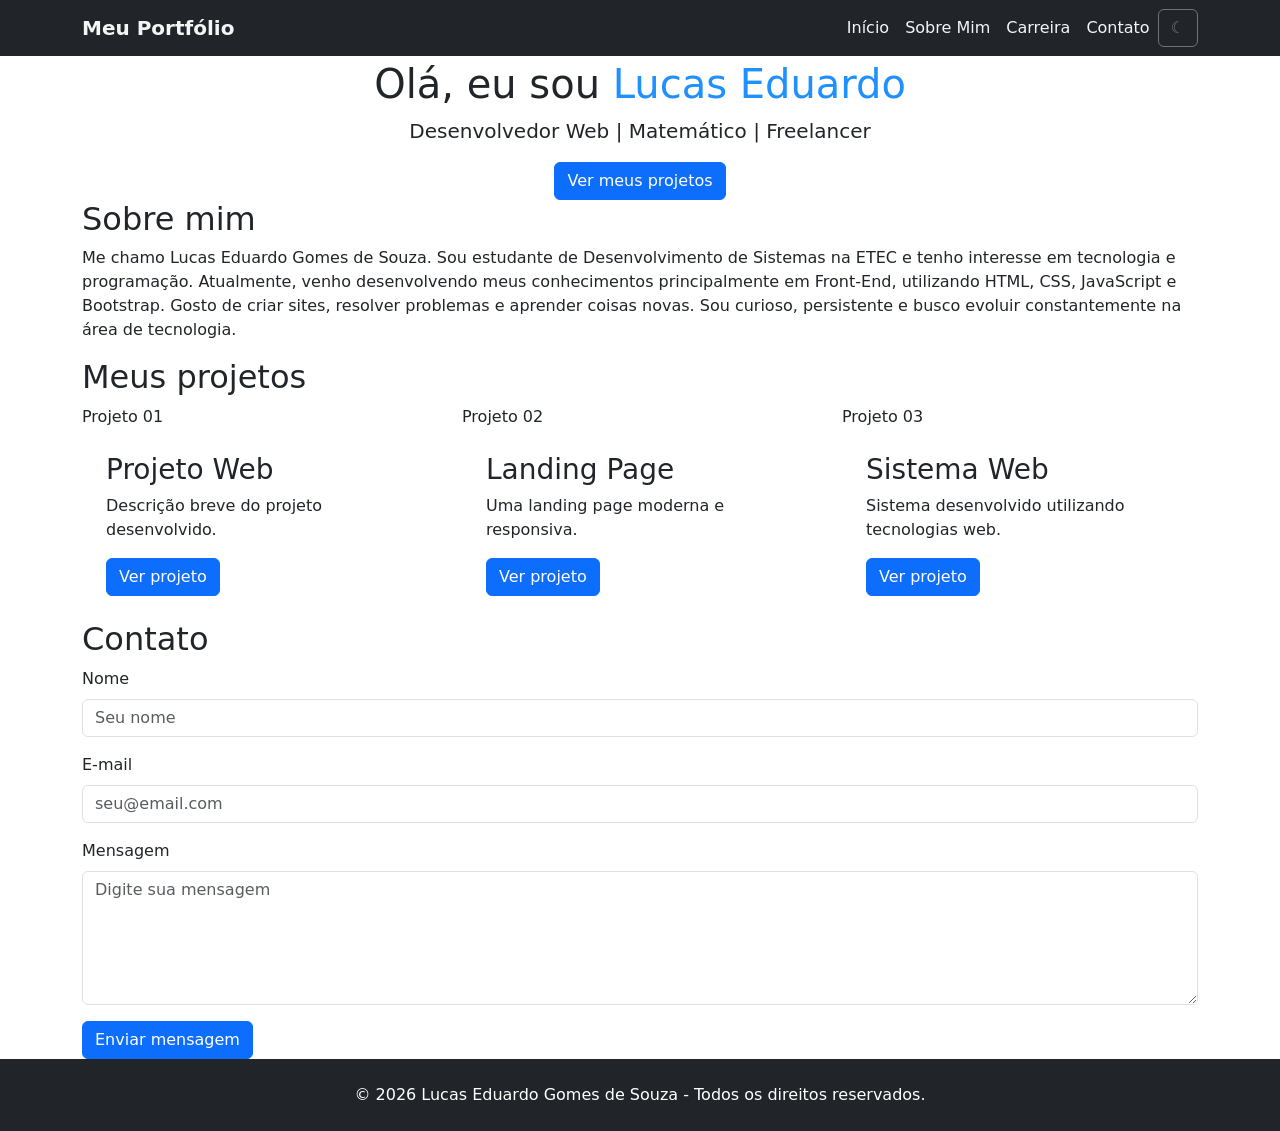
<file: index.html>
<!DOCTYPE html>
<html lang="pt-br">
<head>
    <meta charset="UTF-8">
    <meta name="viewport" content="width=device-width, initial-scale=1.0">
    <title>Lucs Eduardo | Portfolio</title>
    <link rel="stylesheet" href="CSS/style.css">
    <link href="https://cdn.jsdelivr.net/npm/bootstrap@5.3.8/dist/css/bootstrap.min.css" rel="stylesheet" integrity="sha384-sRIl4kxILFvY47J16cr9ZwB07vP4J8+LH7qKQnuqkuIAvNWLzeN8tE5YBujZqJLB" crossorigin="anonymous">
    <link rel="stylesheet" href="https://cdn.jsdelivr.net/npm/bootstrap-icons@1.13.1/font/bootstrap-icons.min.css">
    <script src="https://cdn.jsdelivr.net/npm/bootstrap@5.3.8/dist/js/bootstrap.bundle.min.js" integrity="sha384-FKyoEForCGlyvwx9Hj09JcYn3nv7wiPVlz7YYwJrWVcXK/BmnVDxM+D2scQbITxI" crossorigin="anonymous"></script>
    <script src="JS/script.js" defer></script>
</head>
<body>
 
<nav class="navbar navbar-expand-lg navbar-dark bg-dark fixed-top">
        <div class="container">
            <a class="navbar-brand fw-bold" href="index.html">Meu Portfólio</a>
    
            <div class="d-flex align-items-center gap-2 ms-auto order-lg-2">
                <button class="btn btn-outline-secondary" id="tema" type="button" aria-label="Ativar modo escuro">☾</button>
    
                <button class="navbar-toggler" type="button" data-bs-toggle="collapse" data-bs-target="#navbarNav" aria-controls="navbarNav" aria-expanded="false" aria-label="Abrir menu">
                    <span class="navbar-toggler-icon"></span>
                </button>
            </div>
    
            <div class="collapse navbar-collapse order-lg-1" id="navbarNav">
                <ul class="navbar-nav ms-auto">
                    <li class="nav-item">
                        <a class="nav-link" href="index.html">Início</a>
                    </li>
                    <li class="nav-item">
                        <a class="nav-link" href="sobremim.html">Sobre Mim</a>
                    </li>
                    <li class="nav-item">
                        <a class="nav-link" href="carreira.html">Carreira</a>
                    </li>
                    <li class="nav-item">
                        <a class="nav-link" href="contato.html">Contato</a>
                    </li>
                </ul>
            </div>
        </div>
</nav>

<section id="inicio" class="hero">
    <div class="container text-center">
        <h1>Olá, eu sou <span id="nmLucas">Lucas Eduardo</span></h1>
        <p class="lead">Desenvolvedor Web | Matemático | Freelancer</p>
        <a href="projetos.html" class="btn btn-primary">Ver meus projetos</a>
    </div>
</section>

<section id="sobre" class="section">
    <div class="container">
        <h2 class="section-title">Sobre mim</h2>

        <div class="box">
            <p>
               Me chamo Lucas Eduardo Gomes de Souza. Sou estudante de Desenvolvimento de Sistemas na ETEC e tenho interesse em tecnologia e programação. Atualmente, venho desenvolvendo meus conhecimentos principalmente em Front-End, utilizando HTML, CSS, JavaScript e Bootstrap.
Gosto de criar sites, resolver problemas e aprender coisas novas. Sou curioso, persistente e busco evoluir constantemente na área de tecnologia.
            </p>
        </div>
    </div>
</section>

<section id="projetos" class="section">
    <div class="container">
        <h2 class="section-title">Meus projetos</h2>

        <div class="row g-4">
            <div class="col-md-4">
                <div class="project-box">
                    <div class="project-image">
                        Projeto 01
                    </div>

                    <div class="p-4">
                        <h3>Projeto Web</h3>
                        <p>Descrição breve do projeto desenvolvido.</p>
                        <a href="#" class="btn btn-primary">Ver projeto</a>
                    </div>
                </div>
            </div>

            <div class="col-md-4">
                <div class="project-box">
                    <div class="project-image">
                        Projeto 02
                    </div>

                    <div class="p-4">
                        <h3>Landing Page</h3>
                        <p>Uma landing page moderna e responsiva.</p>
                        <a href="#" class="btn btn-primary">Ver projeto</a>
                    </div>
                </div>
            </div>

            <div class="col-md-4">
                <div class="project-box">
                    <div class="project-image">
                        Projeto 03
                    </div>

                    <div class="p-4">
                        <h3>Sistema Web</h3>
                        <p>Sistema desenvolvido utilizando tecnologias web.</p>
                        <a href="#" class="btn btn-primary">Ver projeto</a>
                    </div>
                </div>
            </div>
        </div>
    </div>
</section>

<section id="contato" class="section">
    <div class="container">
        <h2 class="section-title">Contato</h2>

        <div class="box">
            <form>
                <div class="mb-3">
                    <label for="nome" class="form-label">Nome</label>
                    <input type="text" id="nome" name="nome" class="form-control" placeholder="Seu nome">
                </div>

                <div class="mb-3">
                    <label for="email" class="form-label">E-mail</label>
                    <input type="email" id="email" class="form-control" placeholder="seu@email.com">
                </div>

                <div class="mb-3">
                    <label for="mensagem" class="form-label">Mensagem</label>
                    <textarea id="mensagem" class="form-control" rows="5" placeholder="Digite sua mensagem"></textarea>
                </div>

                <button type="submit" class="btn btn-primary">
                    Enviar mensagem
                </button>
            </form>
        </div>
    </div>
</section>

<footer class="bg-dark text-white text-center py-4">
    <p class="mb-0">© 2026 Lucas Eduardo Gomes de Souza - Todos os direitos reservados.</p>
</footer>
 


</body>
</html>
</file>
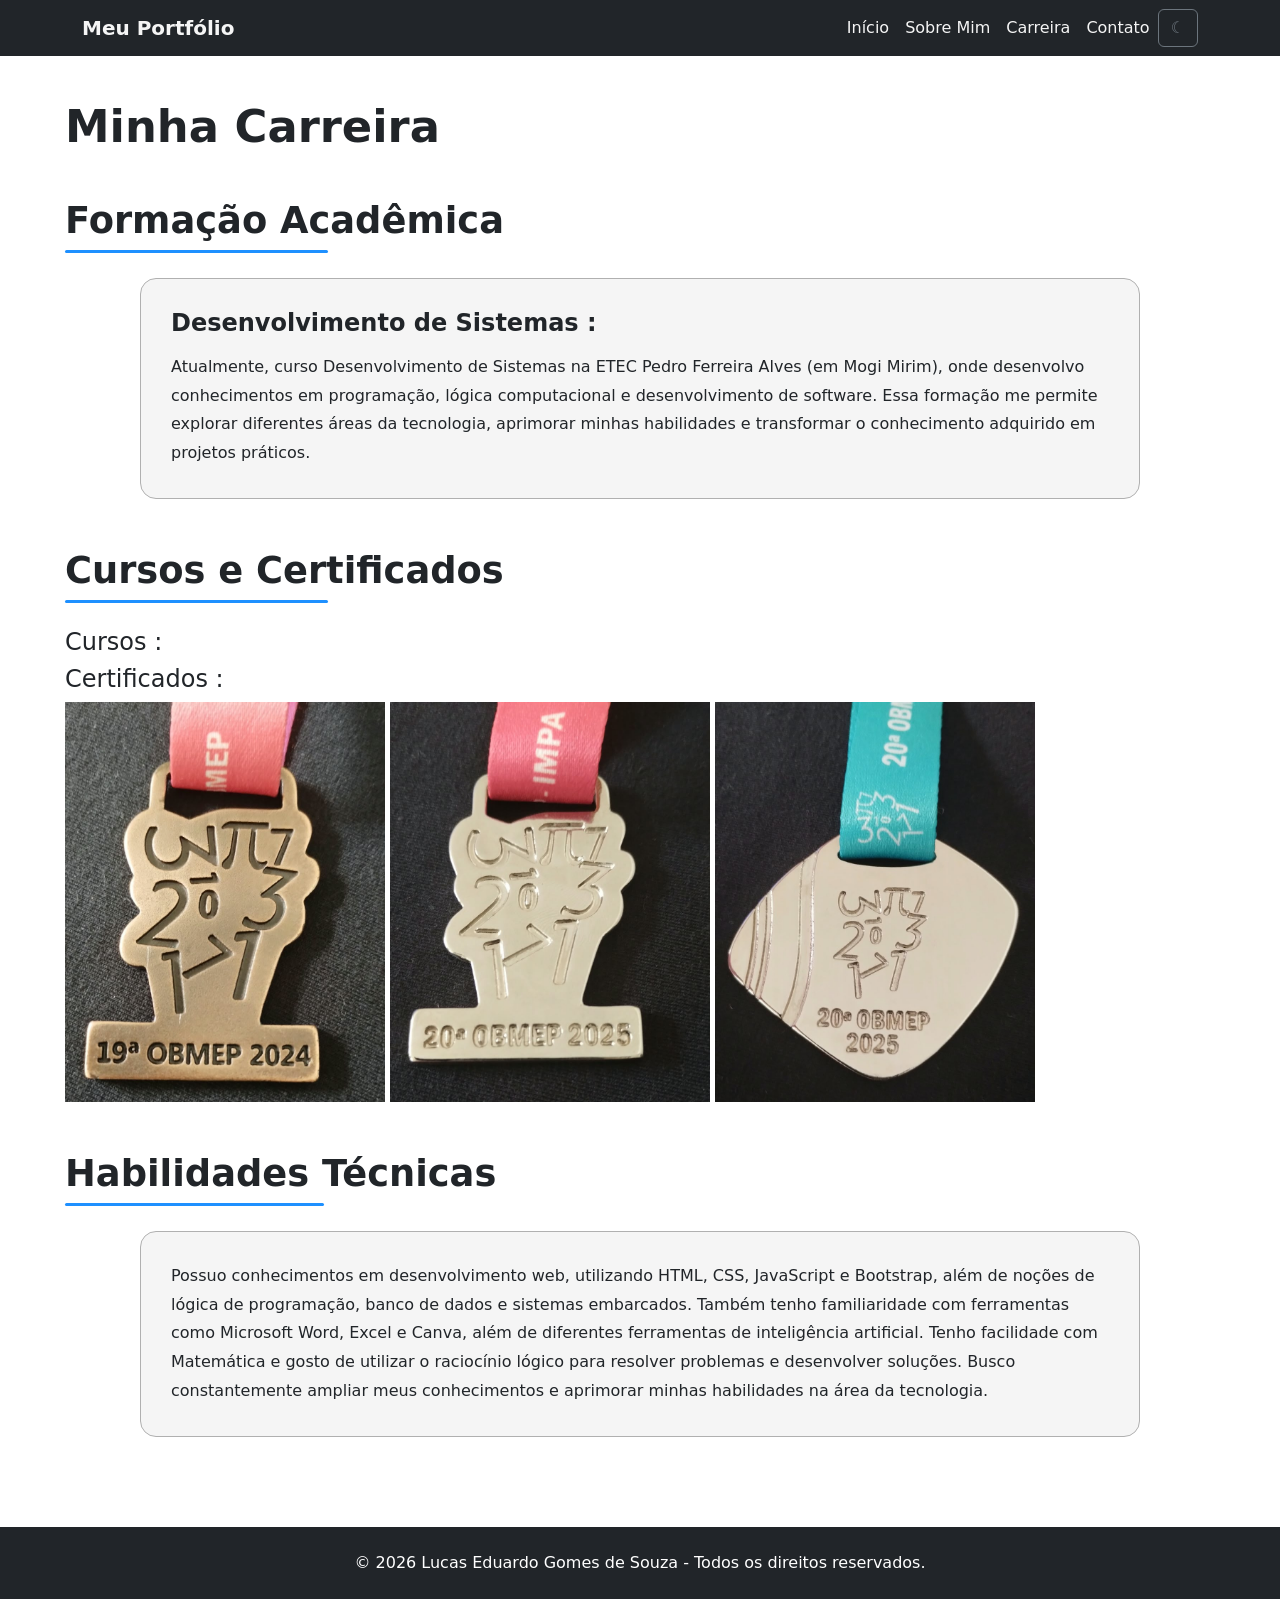
<file: carreira.html>
<!DOCTYPE html>
<html lang="pt-br">
<head>
    <meta charset="UTF-8">
    <meta name="viewport" content="width=device-width, initial-scale=1.0">
    <title>Portfolio</title>
    <link rel="stylesheet" href="CSS/style.css">    
    <link href="https://cdn.jsdelivr.net/npm/bootstrap@5.3.8/dist/css/bootstrap.min.css" rel="stylesheet" integrity="sha384-sRIl4kxILFvY47J16cr9ZwB07vP4J8+LH7qKQnuqkuIAvNWLzeN8tE5YBujZqJLB" crossorigin="anonymous">
    <link rel="stylesheet" href="https://cdn.jsdelivr.net/npm/bootstrap-icons@1.13.1/font/bootstrap-icons.min.css">
    <script src="https://cdn.jsdelivr.net/npm/bootstrap@5.3.8/dist/js/bootstrap.bundle.min.js" integrity="sha384-FKyoEForCGlyvwx9Hj09JcYn3nv7wiPVlz7YYwJrWVcXK/BmnVDxM+D2scQbITxI" crossorigin="anonymous"></script>
    <script src="JS/script.js" defer></script>
</head>
<body>

<nav class="navbar navbar-expand-lg navbar-dark bg-dark fixed-top">
        <div class="container">
            <a class="navbar-brand fw-bold" href="index.html">Meu Portfólio</a>
            
            <div class="d-flex align-items-center gap-2 ms-auto order-lg-2">
                <button class="btn btn-outline-secondary" id="tema" type="button" aria-label="Ativar modo escuro">☾</button>
            
                <button class="navbar-toggler" type="button" data-bs-toggle="collapse" data-bs-target="#navbarNav" aria-controls="navbarNav" aria-expanded="false" aria-label="Abrir menu">
                    <span class="navbar-toggler-icon"></span>
                </button>
            </div>
            
            <div class="collapse navbar-collapse order-lg-1" id="navbarNav">
                <ul class="navbar-nav ms-auto">
                    <li class="nav-item">
                        <a class="nav-link" href="index.html">Início</a>
                    </li>
                    <li class="nav-item">
                        <a class="nav-link" href="sobremim.html">Sobre Mim</a>
                    </li>
                    <li class="nav-item">
                        <a class="nav-link" href="carreira.html">Carreira</a>
                    </li>
                    <li class="nav-item">
                        <a class="nav-link" href="contato.html">Contato</a>
                    </li>
            </ul>
        </div>
    </div>
</nav>
<main class="main-car">
    <h1>Minha Carreira</h1>
<section id="formacao-car">
    <h3 id="formacao">Formação Acadêmica</h3>
<div class="dev-car">
    <h4 class="titulo-dev">Desenvolvimento de Sistemas :</h4>
    <p class="texto-dev">Atualmente, curso Desenvolvimento de Sistemas na ETEC Pedro Ferreira Alves (em Mogi Mirim), onde desenvolvo conhecimentos em programação, lógica computacional e desenvolvimento de software. Essa formação me permite explorar diferentes áreas da tecnologia, aprimorar minhas habilidades e transformar o conhecimento adquirido em projetos práticos.</p>
</div>
</section>   
<section id="cursoscert-car">
    <h3 id="cursocert">Cursos e Certificados</h3>
<div class="cursos-car">
    <h4 class="titulo-cursos">Cursos :</h4>

</div>    
<div class="certificados-car">
    <h4 class="titulo-cert">Certificados :</h4>
    <img id="bronze-est" src="Imagens/Bronze-Estadual.jpg" alt="">
    <img id="prata-est" src="Imagens/Prata-Estadual.jpg" alt="">
    <img id="prata-nac" src="Imagens/Prata-Nacional.jpg" alt="">
</div>
</section>
<section id="habtec-car">
    <h3 id="habtec">Habilidades Técnicas</h3>
<div class="habilidades">
    <p class="texto-habtec">Possuo conhecimentos em desenvolvimento web, utilizando HTML, CSS, JavaScript e Bootstrap, além de noções de lógica de programação,
    banco de dados e sistemas embarcados. Também tenho familiaridade com ferramentas como Microsoft Word, Excel e Canva, além de diferentes ferramentas de inteligência artificial.
    Tenho facilidade com Matemática e gosto de utilizar o raciocínio lógico para resolver problemas e desenvolver soluções. Busco constantemente ampliar meus conhecimentos e aprimorar minhas habilidades na área da tecnologia.</p>

</div>
</section>
</main>
<footer class="bg-dark text-white text-center py-4">
    <p class="mb-0">© 2026 Lucas Eduardo Gomes de Souza - Todos os direitos reservados.</p>
</footer>
</body>
</html>
</file>
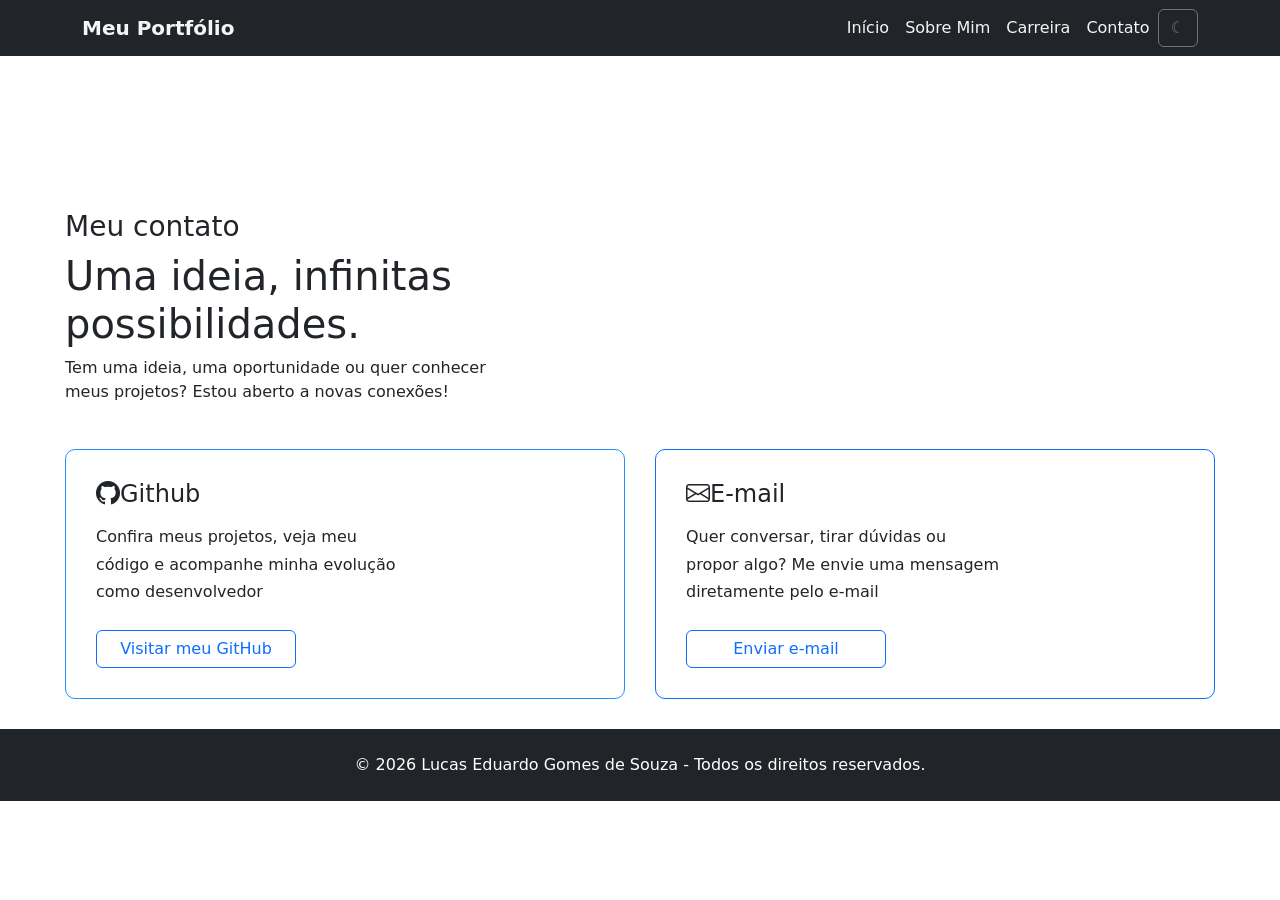
<file: contato.html>
<!DOCTYPE html>
<html lang="pt-br">
<head>
    <meta charset="UTF-8">
    <meta name="viewport" content="width=device-width, initial-scale=1.0">
    <title>Portfolio</title>
    <link rel="stylesheet" href="CSS/style.css">
    <link href="https://cdn.jsdelivr.net/npm/bootstrap@5.3.8/dist/css/bootstrap.min.css" rel="stylesheet" integrity="sha384-sRIl4kxILFvY47J16cr9ZwB07vP4J8+LH7qKQnuqkuIAvNWLzeN8tE5YBujZqJLB" crossorigin="anonymous">
    <link rel="stylesheet" href="https://cdn.jsdelivr.net/npm/bootstrap-icons@1.13.1/font/bootstrap-icons.min.css">
    <script src="https://cdn.jsdelivr.net/npm/bootstrap@5.3.8/dist/js/bootstrap.bundle.min.js" integrity="sha384-FKyoEForCGlyvwx9Hj09JcYn3nv7wiPVlz7YYwJrWVcXK/BmnVDxM+D2scQbITxI" crossorigin="anonymous"></script>
    <script src="JS/script.js" defer></script>
</head>
<body>

<nav class="navbar navbar-expand-lg navbar-dark bg-dark fixed-top">
        <div class="container">
            <a class="navbar-brand fw-bold" href="index.html">Meu Portfólio</a>
                    
            <div class="d-flex align-items-center gap-2 ms-auto order-lg-2">
                <button class="btn btn-outline-secondary" id="tema" type="button" aria-label="Ativar modo escuro">☾</button>
                    
                <button class="navbar-toggler" type="button" data-bs-toggle="collapse" data-bs-target="#navbarNav" aria-controls="navbarNav" aria-expanded="false" aria-label="Abrir menu">
                    <span class="navbar-toggler-icon"></span>
                </button>
            </div>
                    
            <div class="collapse navbar-collapse order-lg-1" id="navbarNav">
                <ul class="navbar-nav ms-auto">
                    <li class="nav-item">
                        <a class="nav-link" href="index.html">Início</a>
                    </li>
                    <li class="nav-item">
                        <a class="nav-link" href="sobremim.html">Sobre Mim</a>
                    </li>
                    <li class="nav-item">
                        <a class="nav-link" href="carreira.html">Carreira</a>
                    </li>
                    <li class="nav-item">
                        <a class="nav-link" href="contato.html">Contato</a>
                    </li>
                    </ul>
                </div>
            </div>
        </nav>
<main class="main-ctt">
    <h3>Meu contato</h3>
    <h1>Uma ideia, infinitas <br>
        possibilidades.</h1>
    <p>Tem uma ideia, uma oportunidade ou quer conhecer <br>
        meus projetos? Estou aberto a novas conexões!</p>
<div class="card-ctt">   
        <section class="github-ctt">
        <h4><i class="bi bi-github"></i>Github</h4>
            <p>Confira meus projetos, veja meu <br>
            código e acompanhe minha evolução <br>
            como desenvolvedor</p>
        <a href="https://github.com/LucasEduardo55" class="btn btn-outline-primary" target="_blank" rel="noopener noreferrer"> Visitar meu GitHub </a>
    </section>
    <section class="email-ctt">
        <h4><i class="bi bi-envelope"></i>E-mail</h4>
            <p>Quer conversar, tirar dúvidas ou <br>
            propor algo? Me envie uma mensagem <br>
            diretamente pelo e-mail</p>
        <a href="mailto:lucas.souza158@aluno.cps.sp.gov.br" class="btn btn-outline-primary" target="_blank"> Enviar e-mail </a>
    </section>
</div>
</main>
<footer class="bg-dark text-white text-center py-4">
    <p class="mb-0">© 2026 Lucas Eduardo Gomes de Souza - Todos os direitos reservados.</p>
</footer>
</body>
</html>
</file>
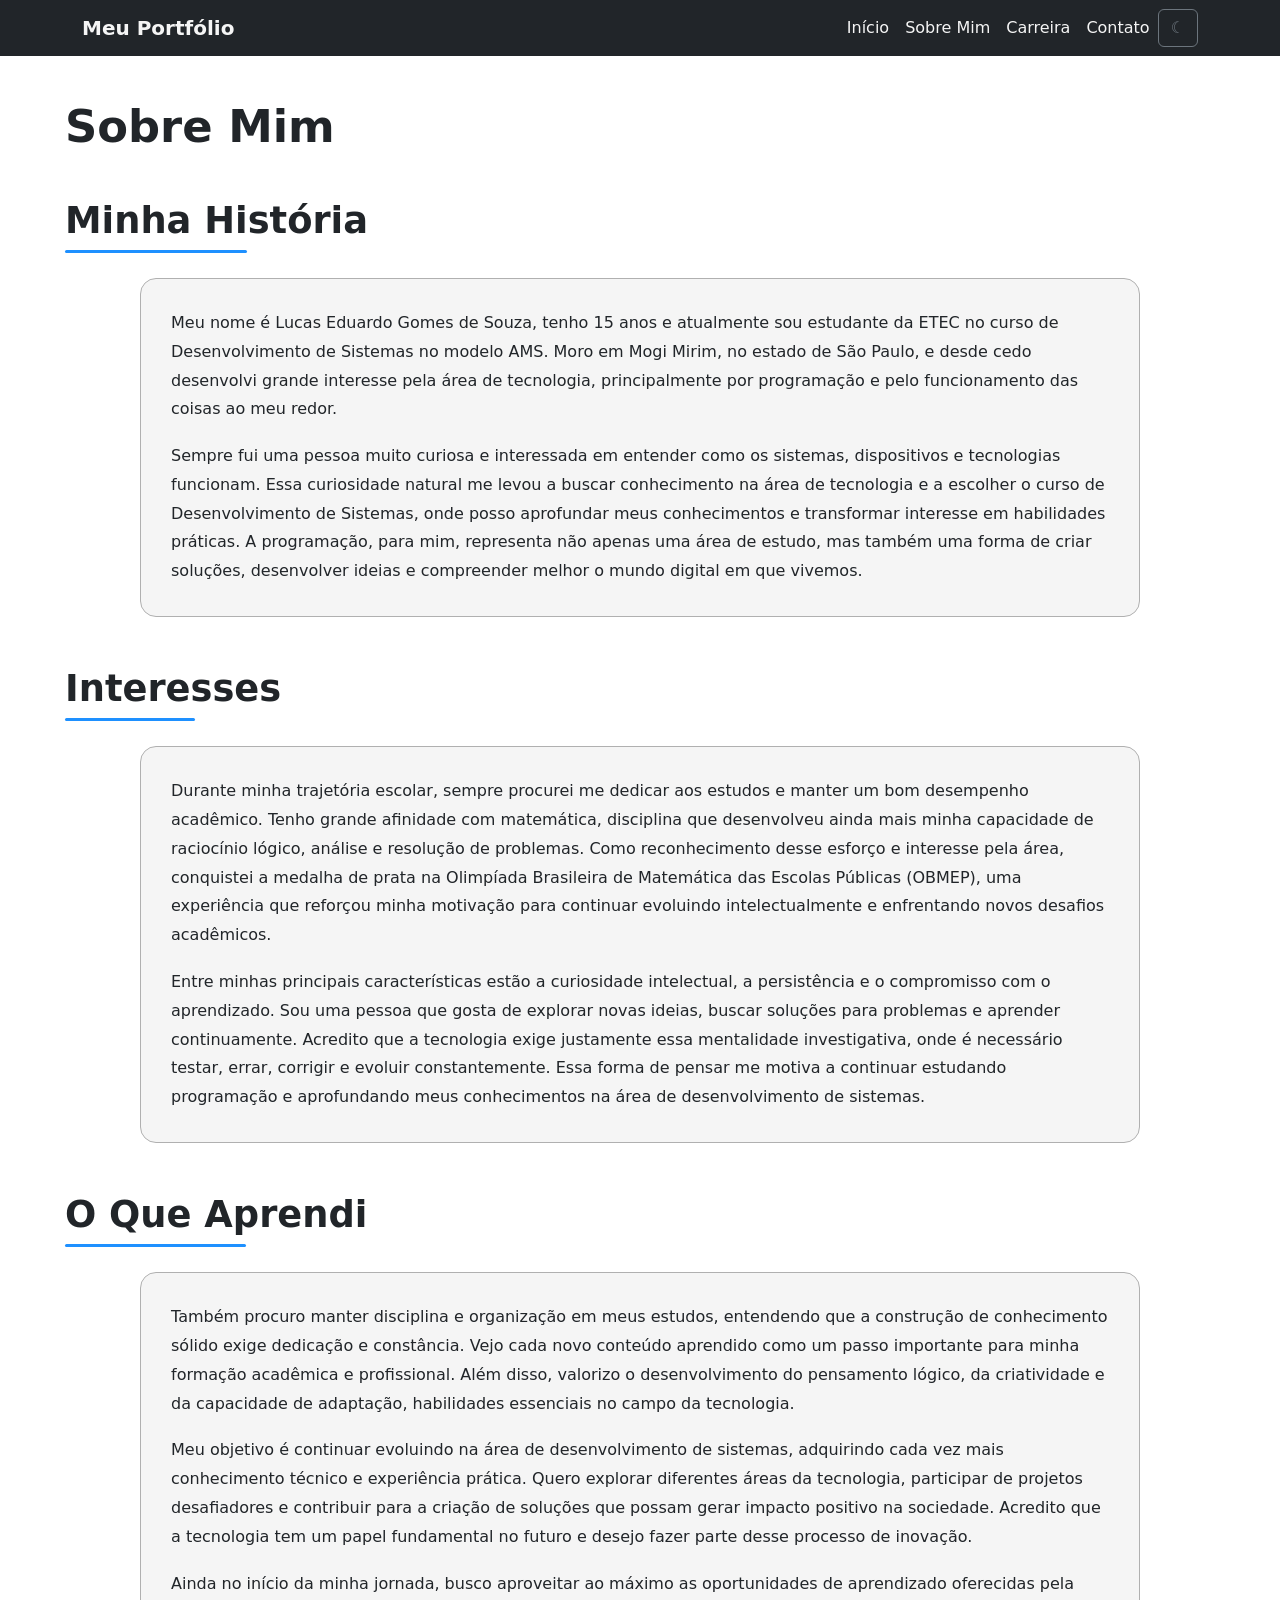
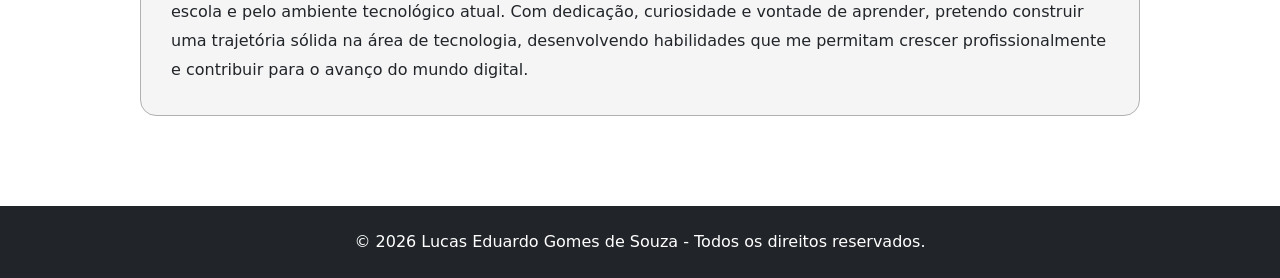
<file: sobremim.html>
<!DOCTYPE html>
<html lang="pt-br">
<head>
    <meta charset="UTF-8">
    <meta name="viewport" content="width=device-width, initial-scale=1.0">
    <title>Portfolio</title>
    <link rel="stylesheet" href="CSS/style.css">    
    <link href="https://cdn.jsdelivr.net/npm/bootstrap@5.3.8/dist/css/bootstrap.min.css" rel="stylesheet" integrity="sha384-sRIl4kxILFvY47J16cr9ZwB07vP4J8+LH7qKQnuqkuIAvNWLzeN8tE5YBujZqJLB" crossorigin="anonymous">
    <link rel="stylesheet" href="https://cdn.jsdelivr.net/npm/bootstrap-icons@1.13.1/font/bootstrap-icons.min.css">
    <script src="https://cdn.jsdelivr.net/npm/bootstrap@5.3.8/dist/js/bootstrap.bundle.min.js" integrity="sha384-FKyoEForCGlyvwx9Hj09JcYn3nv7wiPVlz7YYwJrWVcXK/BmnVDxM+D2scQbITxI" crossorigin="anonymous"></script>
    <script src="JS/script.js" defer></script>
</head>
<body>

<nav class="navbar navbar-expand-lg navbar-dark bg-dark fixed-top">
        <div class="container">
            <a class="navbar-brand fw-bold" href="index.html">Meu Portfólio</a>
            
            <div class="d-flex align-items-center gap-2 ms-auto order-lg-2">
                <button class="btn btn-outline-secondary" id="tema" type="button" aria-label="Ativar modo escuro">☾</button>
            
                <button class="navbar-toggler" type="button" data-bs-toggle="collapse" data-bs-target="#navbarNav" aria-controls="navbarNav" aria-expanded="false" aria-label="Abrir menu">
                    <span class="navbar-toggler-icon"></span>
                </button>
            </div>
            
            <div class="collapse navbar-collapse order-lg-1" id="navbarNav">
                <ul class="navbar-nav ms-auto">
                    <li class="nav-item">
                        <a class="nav-link" href="index.html">Início</a>
                    </li>
                    <li class="nav-item">
                        <a class="nav-link" href="sobremim.html">Sobre Mim</a>
                    </li>
                    <li class="nav-item">
                        <a class="nav-link" href="carreira.html">Carreira</a>
                    </li>
                    <li class="nav-item">
                        <a class="nav-link" href="contato.html">Contato</a>
                    </li>
                </ul>
            </div>
        </div>
</nav>

<main class="main-sm">
    <h1>Sobre Mim</h1>
<section id="historia-sm">
    <h3 id="minhahistoria">Minha História</h3>
<div class="card-myh">
    <p class="texto-sm">Meu nome é Lucas Eduardo Gomes de Souza, tenho 15 anos e atualmente sou estudante da ETEC no curso de Desenvolvimento de Sistemas no modelo AMS. Moro em Mogi Mirim, no estado de São Paulo, e desde cedo desenvolvi grande interesse pela área de tecnologia, principalmente por programação e pelo funcionamento das coisas ao meu redor.</p>
    <p class="texto-sm">Sempre fui uma pessoa muito curiosa e interessada em entender como os sistemas, dispositivos e tecnologias funcionam. Essa curiosidade natural me levou a buscar conhecimento na área de tecnologia e a escolher o curso de Desenvolvimento de Sistemas, onde posso aprofundar meus conhecimentos e transformar interesse em habilidades práticas. A programação, para mim, representa não apenas uma área de estudo, mas também uma forma de criar soluções, desenvolver ideias e compreender melhor o mundo digital em que vivemos.</p>
</div>
</section>   
<section id="interesses-sm">
    <h3 id="interesses">Interesses</h3>
<div class="card-interesses">
    <p class="texto-sm">Durante minha trajetória escolar, sempre procurei me dedicar aos estudos e manter um bom desempenho acadêmico. Tenho grande afinidade com matemática, disciplina que desenvolveu ainda mais minha capacidade de raciocínio lógico, análise e resolução de problemas. Como reconhecimento desse esforço e interesse pela área, conquistei a medalha de prata na Olimpíada Brasileira de Matemática das Escolas Públicas (OBMEP), uma experiência que reforçou minha motivação para continuar evoluindo intelectualmente e enfrentando novos desafios acadêmicos.</p>
    <p class="texto-sm">Entre minhas principais características estão a curiosidade intelectual, a persistência e o compromisso com o aprendizado. Sou uma pessoa que gosta de explorar novas ideias, buscar soluções para problemas e aprender continuamente. Acredito que a tecnologia exige justamente essa mentalidade investigativa, onde é necessário testar, errar, corrigir e evoluir constantemente. Essa forma de pensar me motiva a continuar estudando programação e aprofundando meus conhecimentos na área de desenvolvimento de sistemas.</p>
</div>
</section>
<section id="aprendizado-sm">
    <h3 id="aprendizado">O Que Aprendi</h3>
<div class="card-aprendizado">
    <p class="texto-sm">Também procuro manter disciplina e organização em meus estudos, entendendo que a construção de conhecimento sólido exige dedicação e constância. Vejo cada novo conteúdo aprendido como um passo importante para minha formação acadêmica e profissional. Além disso, valorizo o desenvolvimento do pensamento lógico, da criatividade e da capacidade de adaptação, habilidades essenciais no campo da tecnologia.</p>
    <p class="texto-sm">Meu objetivo é continuar evoluindo na área de desenvolvimento de sistemas, adquirindo cada vez mais conhecimento técnico e experiência prática. Quero explorar diferentes áreas da tecnologia, participar de projetos desafiadores e contribuir para a criação de soluções que possam gerar impacto positivo na sociedade. Acredito que a tecnologia tem um papel fundamental no futuro e desejo fazer parte desse processo de inovação.</p>
    <p class="texto-sm">Ainda no início da minha jornada, busco aproveitar ao máximo as oportunidades de aprendizado oferecidas pela escola e pelo ambiente tecnológico atual. Com dedicação, curiosidade e vontade de aprender, pretendo construir uma trajetória sólida na área de tecnologia, desenvolvendo habilidades que me permitam crescer profissionalmente e contribuir para o avanço do mundo digital.</p>
</div>
</section>
</main>
<footer class="bg-dark text-white text-center py-4">
    <p class="mb-0">© 2026 Lucas Eduardo Gomes de Souza - Todos os direitos reservados.</p>
</footer>
</body>
</html>
</file>
<file: CSS/style.css>
:root {
    --pcarv: #121212;
    --czclr: #E0E0E0;
    --czmed: #B0B0B0;
    --czesc: #444444;
    --veneon: #00FF85;
    --azneon: #1E90FF;
    --fundocard:#f5f5f5;
}

body {
    background-color: #f5f5f5;
    color: #222;
    transition: background-color 0.3s, color 0.3s;
    padding-top: 60px;
}

body.escuro {
    background-color: #121212;
    color: var(--czclr);
    --fundocard: #1B1B1B 
}

.navbar {
    background-color: #fff !important;
}

.navbar .nav-link,
.navbar .navbar-brand {
    color: #f5f5f5 !important;
}

body.escuro .navbar {
    background-color: #212529 !important;
}

body.escuro .navbar .nav-link,
body.escuro .navbar .navbar-brand {
    color: #f5f5f5 !important;
}

body.escuro .navbar-toggler-icon {
    filter: invert(1);
}
/*Home*/

#nmLucas {
    color: #1E90FF;
}
/* Sobre Mim */

.main-sm {
    max-width: 1200px;
    margin: 0 auto;
    padding: 40px 25px;
}

.main-sm > h1 {
    font-size: 2.8rem;
    font-weight: 700;
    margin-bottom: 45px;
}

.main-sm section {
    margin-bottom: 50px;
}

.main-sm section h3 {
    font-size: 2.3rem;
    font-weight: 700;
    margin-bottom: 25px;
    width: fit-content;
    position: relative;
    padding-bottom: 10px;
}

.main-sm section h3::after {
    content: "";
    position: absolute;
    bottom: 0;
    left: 0;
    width: 60%;
    height: 3px;
    background-color: var(--azneon);
    border-radius: 5px;
}

body.escuro .main-sm section h3::after {
    background-color: var(--veneon);
    box-shadow: 0 0 10px rgba(0, 255, 133, 0.5);
}

body.escuro #minhahistoria {
    color: var(--veneon);
}

body.escuro #interesses {
    color: var(--veneon);
}

body.escuro #aprendizado {
    color: var(--veneon);
}

.card-myh,
.card-interesses,
.card-aprendizado {
    background-color: var(--fundocard);
    padding: 30px;
    border: 1px solid var(--czmed);
    border-radius: 16px;
    max-width: 1000px;
    margin: 0 auto;
    transition: transform 0.3s ease, border-color 0.3s ease, box-shadow 0.3s ease;
}

.card-myh p,
.card-interesses p,
.card-aprendizado p {
    line-height: 1.8;
    margin-bottom: 18px;
}

.card-myh p:last-child,
.card-interesses p:last-child,
.card-aprendizado p:last-child {
    margin-bottom: 0;
}

.card-myh:hover,
.card-interesses:hover,
.card-aprendizado:hover {
    transform: translateY(-4px);
    border-color: var(--azneon);
    box-shadow: 0 5px 20px rgba(30, 144, 255, 0.12);
}

/* Carreira */

.main-car {
    max-width: 1200px;
    margin: 0 auto;
    padding: 40px 25px;
}

.main-car > h1 {
    font-size: 2.8rem;
    font-weight: 700;
    margin-bottom: 45px;
}

.main-car section {
    margin-bottom: 50px;
}

.main-car section h3 {
    font-size: 2.3rem;
    font-weight: 700;
    margin-bottom: 25px;
    width: fit-content;
    position: relative;
    padding-bottom: 10px;
}

.main-car section h3::after {
    content: "";
    position: absolute;
    bottom: 0;
    left: 0;
    width: 60%;
    height: 3px;
    background-color: var(--azneon);
    border-radius: 5px;
}

body.escuro .main-car section h3::after {
    background-color: var(--veneon);
    box-shadow: 0 0 10px rgba(0, 255, 133, 0.5);
}

body.escuro #formacao,
body.escuro #cursocert,
body.escuro #habtec {
    color: var(--veneon);
}

.dev-car,
.habilidades {
    background-color: var(--fundocard);
    padding: 30px;
    border: 1px solid var(--czmed);
    border-radius: 16px;
    max-width: 1000px;
    margin: 0 auto;
    transition: transform 0.3s ease, border-color 0.3s ease, box-shadow 0.3s ease;
}

.titulo-dev {
    font-size: 1.5rem;
    font-weight: 700;
    margin-bottom: 15px;
}

.texto-dev,
.texto-habtec {
    line-height: 1.8;
    margin-bottom: 0;
}

.dev-car:hover,
.habilidades:hover {
    transform: translateY(-4px);
    border-color: var(--azneon);
    box-shadow: 0 5px 20px rgba(30, 144, 255, 0.12);
}

#bronze-est,
#prata-est,
#prata-nac {
    height: 400px;
    width: auto;
}
 /* Contato */
.main-ctt {
    max-width: 1200px;
    margin: 0 auto;
    padding: 40px 25px;
}

.btn-success {
    background-color: var(--azneon);
    border-color: var(--azneon);
    color: #121212;
    font-weight: 600;
    padding: 10px 20px;
}

.main-ctt {
    max-width: 1200px;
    margin: 120px auto 0;
    padding: 30px 25px;
}

.card-ctt {
    display: flex;
    gap: 30px;
    margin-top: 45px;
}

.github-ctt,
.email-ctt {
    flex: 1;
    min-width: 0;
    padding: 30px;
    border: 1px solid;
    border-radius: 10px;
}

.github-ctt {
    border-color: var(--azneon);
}

.email-ctt {
    border-color: #0D6EFD;
}

.github-ctt h4,
.email-ctt h4 {
    margin-bottom: 15px;
}

.github-ctt p,
.email-ctt p {
    line-height: 1.7;
    margin-bottom: 25px;
}

.github-ctt .btn,
.email-ctt .btn {
    min-width: 200px;
}

.github-ctt .btn-outline-primary,
.email-ctt .btn-outline-primary {
    --bs-btn-color: #0D6EFD;
    --bs-btn-border-color: #0D6EFD;
    --bs-btn-hover-color: #fff;
    --bs-btn-hover-bg: #0D6EFD;
    --bs-btn-hover-border-color: #0D6EFD;
}

@media (max-width: 768px) {
    .card-ctt {
        flex-direction: column;
        gap: 20px;
    }

    .github-ctt,
    .email-ctt {
        padding: 25px;
    }

    .main-ctt h1 {
        font-size: 2rem;
    }

    .main-ctt br {
        display: none;
    }
}
</file>
